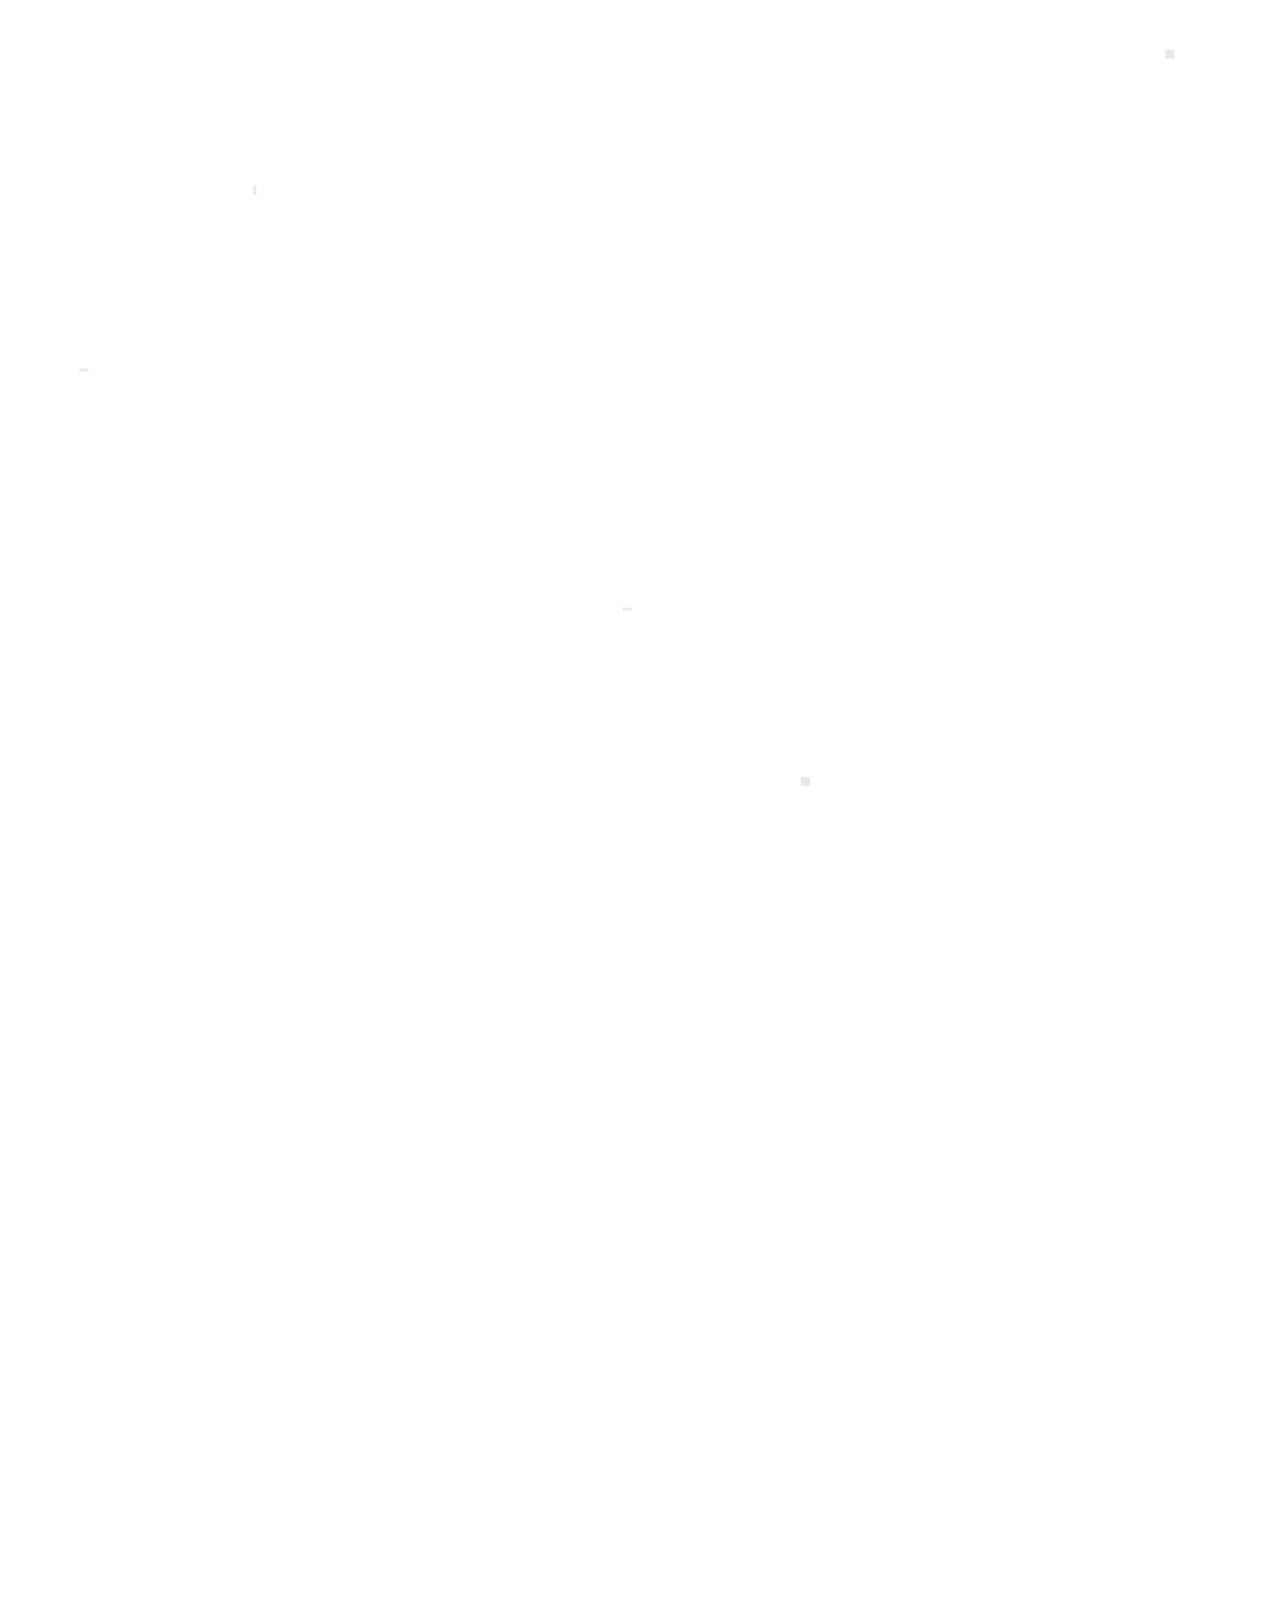
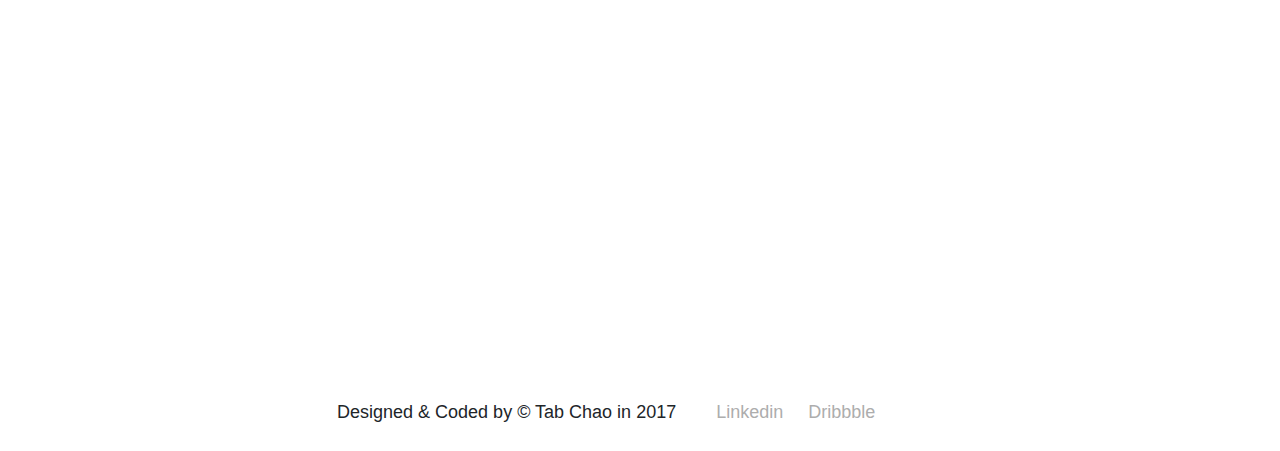
<file: index.html>
<!DOCTYPE html>
<html >
<head>
  <meta charset="UTF-8">
  <title>SVG line drawing animation</title>
  
  <link rel="stylesheet" href="css/bootstrap2.css" >
  <link rel="stylesheet" href="css/main28.css" >

  
</head>

<body>

<!-------------------------------->
<!--------Mobile Navigation-------->
<!-------------------------------->
<div id="myNav" class="overlay">
    <a href="javascript:void(0)" class="closebtn" >
        <img src="img/Close Menu.png">
    </a>
          
    <div class="overlay-content">
        <a href="#">Portfolio</a>
        <span class="mo-portfolio">
        </span>
        <a href="page/CV-HaoWei Chao.pdf" target="_blank">Resume</a>
        <a href="page/about-me.html">About me</a>
    </div>
</div>
            


<!-------------------------------->
<!--------Web Navigation---------->
<!-------------------------------->
<nav id="navbar-home" class="navbar navbar-expand-lg navbar-fixed-top">
    <a class="logo mr-auto" href="index.html">
        <img src="img/Logo.svg">
    </a>
      
    <span id="mySlider" class="navham">
        <img src="img/Ham Menu.png"  onclick="openNav()">
    </span>
      
    <ul class="navbar-nav nav-right">
        <li >
            <span class="underline active">
                <a class="nav-a" href="#">Portfolio</a>
            </span>
        </li>
        <li>
            <a class="nav-a" href="page/CV-HaoWei Chao.pdf" target="_blank">Resume</a>
        </li>
        <li>
            <a class="nav-a" href="page/about-me.html">About me</a>
        </li>
    </ul>
</nav>




<div id="intro-text" class="col-md-12 intro text-center">
    <h1>
        Hi, this is TAB
    </h1>

    <h3>
        I am a Product Designer, who      
    </h3>
    <h3>
        studies HCI in Carnegie Mellon University.   
    </h3>

</div>
      

<!------------------------------------------->      
<!-----------Background Animation------------>
<!--------------------------------------------> 

<div class="col-md-12 anim">
    <svg  version="1.1" >
        <g id="Design" stroke="none" stroke-width="1" fill="none" fill-rule="evenodd">
            <g id="TAB-Copy" stroke-width="8" stroke="#E9E8E8">
                <path id="B" d="M1092 0 1092 181.943351 1092 182.006294 1267 182.006294 1267 182.069237 1267 364"></path>
                          
                <g id="A" transform="translate(549.000000, 379.000000)">
                    <path d="M0.0579619048,178.638764 L0.0579619048,356.914816" id="Stroke-8"></path>
                    <path id="Stroke-10" d="M178.536664 356.919841 178.536664 0.229548031 0.0642426065 0.229548031"></path>
                </g>
                <g id="T" transform="translate(0.000000, 140.000000)">
                    <path d="M5.83333634,178.638764 L5.83333634,356.914816" id="Stroke-3"></path>
                    <path d="M178.265158,0.234573076 L0.00628070175,0.234573076" id="Stroke-1"></path>
                </g>
             </g>
        </g>  
     </svg> 
</div>



<!------------------------------------------->      
<!------------------Project------------------->
<!--------------------------------------------> 
<div class="container">
    <div class="row project">
        <div class="col-lg-7 col-md-12 text-left">
            <a href="page/soe(user).html" >
                <img class="img-project" src="img/portfolio/Soe(User).svg">
            </a>
        </div>
                        
        <div class="col-lg-5 text-center text-project">
            <a href="page/soe(user).html">
                <h1>SOE(User Version)</h1>
                <h2>Shop so easy</h2>
                <span class="project-underline"></span>
             </a> 
        </div>    
    </div>
</div>


<div class="container">
    <div class="row project">
            <div class="col-lg-5 col-sm-5 text-center text-project">
                <a href="page/data-visualization.html">
                    <h1>Data Visualization</h1>
                    <h2>Online shopping experience redesign</h2>
                    <span class="project-underline"></span>
                </a> 
            </div>  

            <div class="col-lg-7 col-sm-12 text-right ">
                <a href="page/data-visualization.html">
                    <img class="img-project" src="img/portfolio/Data-visual.svg">
                </a>
            </div>

    </div>
</div>









<!--Footer-->
<footer class="page-footer">
        
            <div>
                <div class="container">
                    <!--Grid row-->
                    <div class="row align-items-center">
        
                        <!--Grid column-->
                        <div class="col-lg-6 col-sm-12 text-center">
                            <p class="mb-0 copy-right">Designed & Coded by © Tab Chao in 2017</p>
                        </div>

                        <div class="col-lg-6 col-sm-12 text-center social">
                            <!--Facebook-->
                            <a href="https://www.linkedin.com/in/tabchao/" target="_blank">
                                    Linkedin
                            </a>
                            <!--Twitter-->
                            <a href="https://dribbble.com/tabchao" target="_blank">
                                    Dribbble
       
                            </a>     
                        </div>
        
                    </div>
                </div>
            </div>
   
            
 </footer>









<script src="js/jquery-3.2.1.js" ></script>
<script src="js/jquery.easing.1.3.js" ></script>
<script src="https://cdnjs.cloudflare.com/ajax/libs/popper.js/1.12.3/umd/popper.min.js" ></script>
<script src="js/bootstrap.min.js" ></script>
<script src='js/ymlarg.js'></script>
<script  src="js/index3.js"></script>


<script>
    
    
/**************************************/
/***********Mobile Navigation**********/
/**************************************/
    
function openNav() {
    document.getElementById("myNav").style.width = "100%";
}
    
function closeNav() {
    document.getElementById("myNav").style.width = "0%";
}
    

$(document).ready(function(){

   $("#intro-text").delay(3800).animate({
        'marginTop' : "-=50px", 
        opacity:"1"
    }, 1600, 'easeOutQuad');



    $("#navbar-home").delay(4500).animate({
        top: '-30px',
        opacity:"1"
    }, 1600, 'easeOutQuad');
});





/**************************************************/
/***********Scroll Show Project Animation**********/
/**************************************************/


$(document).ready(function() {
    
    /* Every time the window is scrolled ... */
    $(window).scroll( function(){
    
        /* Check the location of each desired element */
        $('.row').each( function(i){
            
            var bottom_of_object = $(this).offset().top + $(this).outerHeight();
            var bottom_of_window = $(window).scrollTop() + $(window).height();
            
            /* If the object is completely visible in the window, fade it it */
            if( bottom_of_window > bottom_of_object - 150 ){
                
                $(this).find( '.img-project' ).animate({
                    top: '-30px',
                    opacity:"1"
                }, 1600, 'easeOutQuad');

                $(this).find( '.text-project' ).delay(600).animate({
                    top: '-30px',
                    opacity:"1"
                }, 1600, 'easeOutQuad');

            }
            
        }); 




    
    });
    
});





</script>

</body>
</html>
</file>
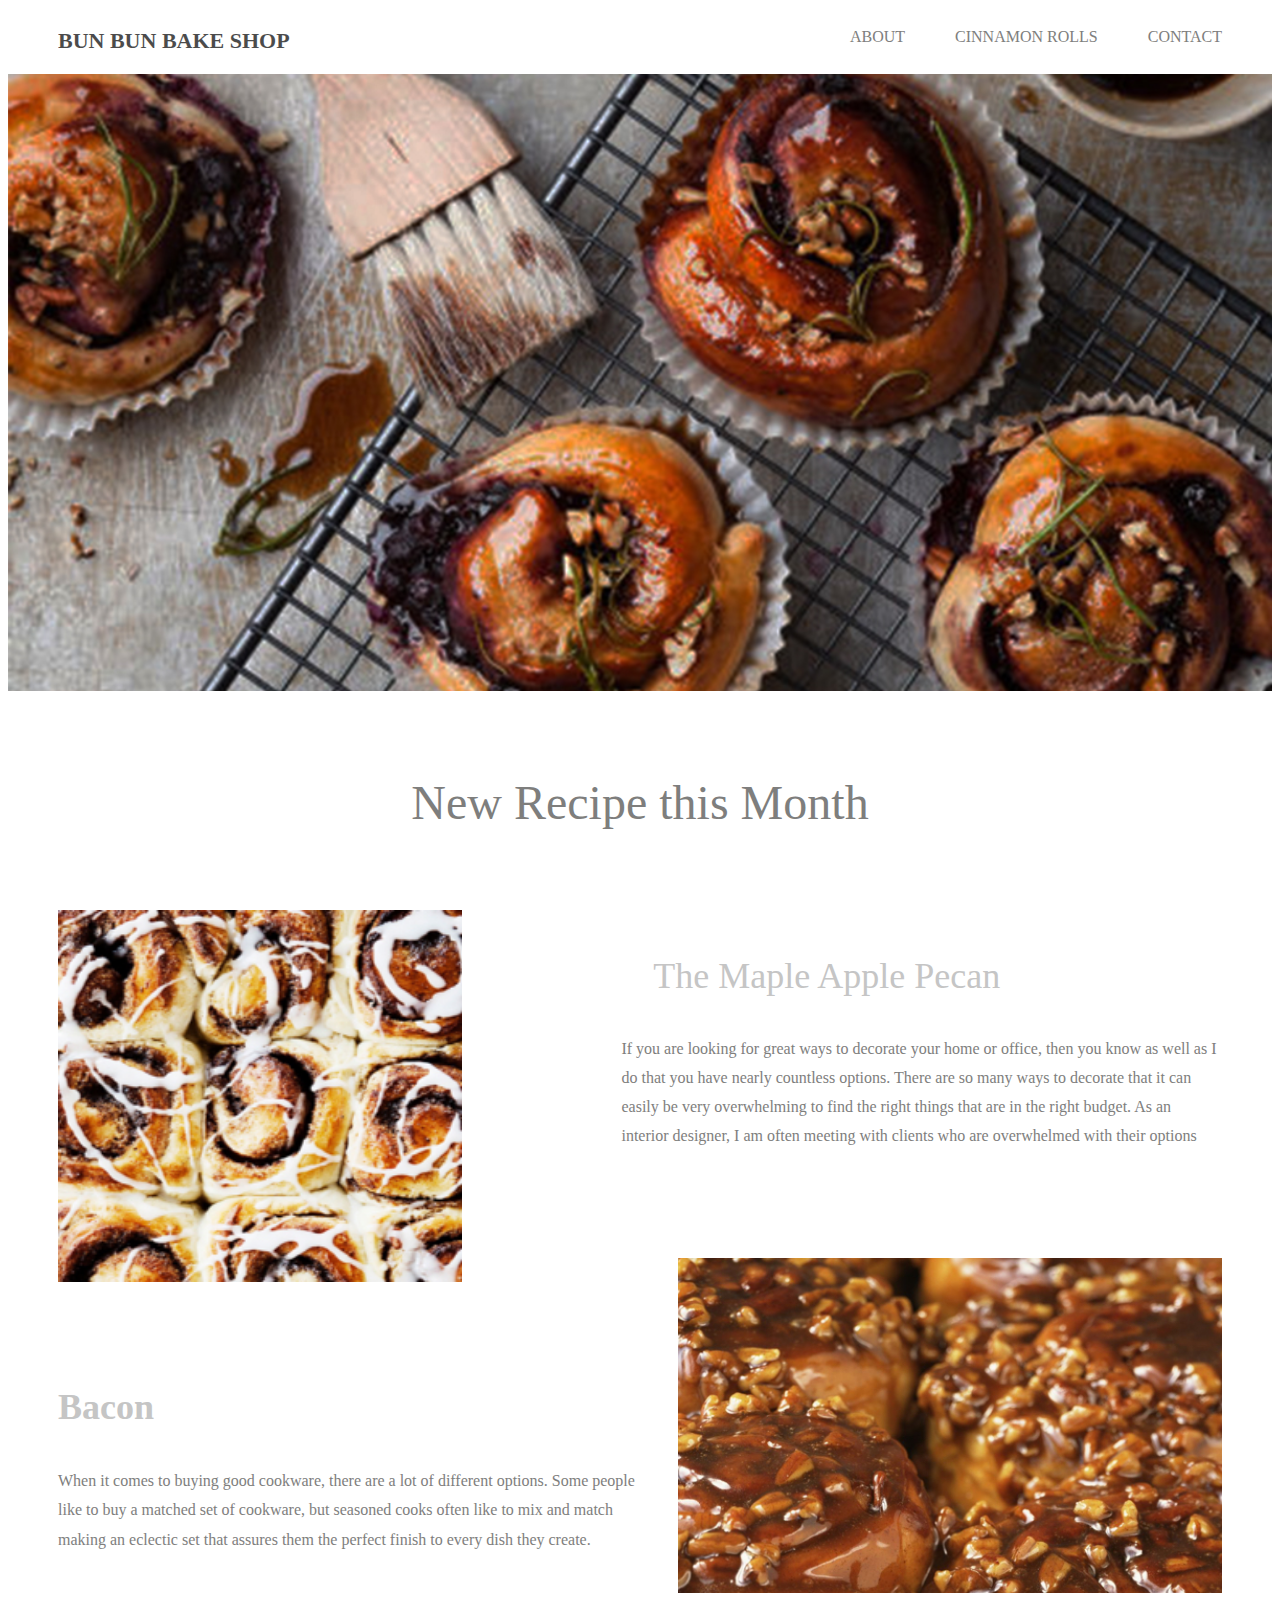
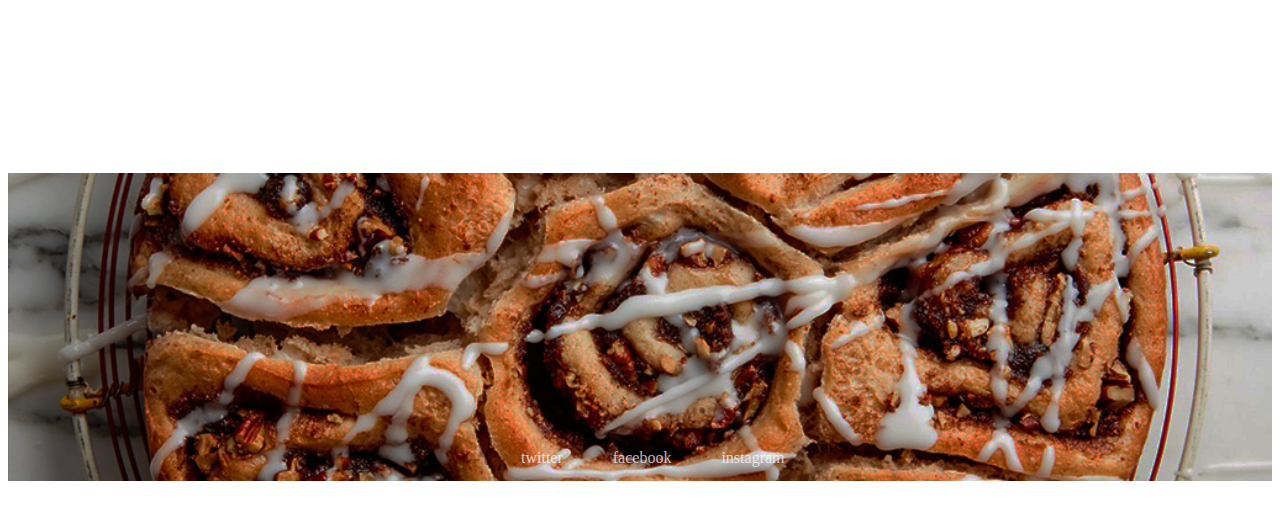
<file: bun-bun-bake-shop/index.html>
<!DOCTYPE html>
<html>
<head>

<title>Bakery</title>


<link rel="stylesheet" type="text/css" href="css/style4.css">



</head>
<body>


<div class="topnav">
    <a class="bun-bun-bake-shop" href="index.html">BUN BUN BAKE SHOP</a>

    <a class="subnav contact" href="index.html">CONTACT</a>  
    <a class="subnav cinnamon-rolls" href="page/cinnamon-roll.html">CINNAMON ROLLS</a>
    <a class="subnav about" href="index.html">ABOUT</a>
    
</div>

<div>
        <a class="icon-play" href="#">
                <img src="img/home/icon-play.svg">
                <p class="play">Play             
                </p>
                <p class="story-video">STORY VIDEO            
                </p>

        </a>
        

        <img src="img/home/carousel1.jpg" class="carousel">

</div>





<div>

        <h1 class="new-recipe-this-mont">
                New Recipe this Month
        </h1>

        <img src="img/home/rectangle-2.jpg"  class="rectangle-2">
        <h2 class="the-maple-apple-peca">
                The Maple Apple Pecan 
        </h2>
        <p class="if-you-are-looking-f">
                If you are looking for great ways to decorate your home or office, then you know as well as I do that you have nearly countless options. There are so many ways to decorate that it can easily be very overwhelming to find the right things that are in the right budget. As an interior designer, I am often meeting with clients who are overwhelmed with their options           
        </p>

        <h2 class="bacon">
                Bacon 
        </h2>
        <img src="img/home/rectangle-2-copy.jpg" class="rectangle-2-copy">


        <p class="when-it">
        When it comes to buying good cookware, there are a lot of different options. Some people like to buy a matched set of cookware, but seasoned cooks often like to mix and match making an eclectic set that assures them the perfect finish to every dish they create.
                
        </p>
        
</div>


<!---------------------------->
<!-----------Footer----------->
<!---------------------------->

<div>
    <div class="social-media">
            <ul >
                    <li>
                        <a class="" href="#">
                            twitter
                         </a>
                    </li>
                    <li>
                        <a class="" href="#">
                            facebook
                         </a>
                    </li>
                    <li>
                         <a class="" href="#">
                            instagram
                         </a>
                    </li>
                </ul>
                <p>
            ©2017 Bun bun bake shop. All rights reserved
                </p>

    </div>
        
       
        

        <img src="img/home/Home-Footer.jpg" class="footer">

</div>




</body>
</html>
</file>
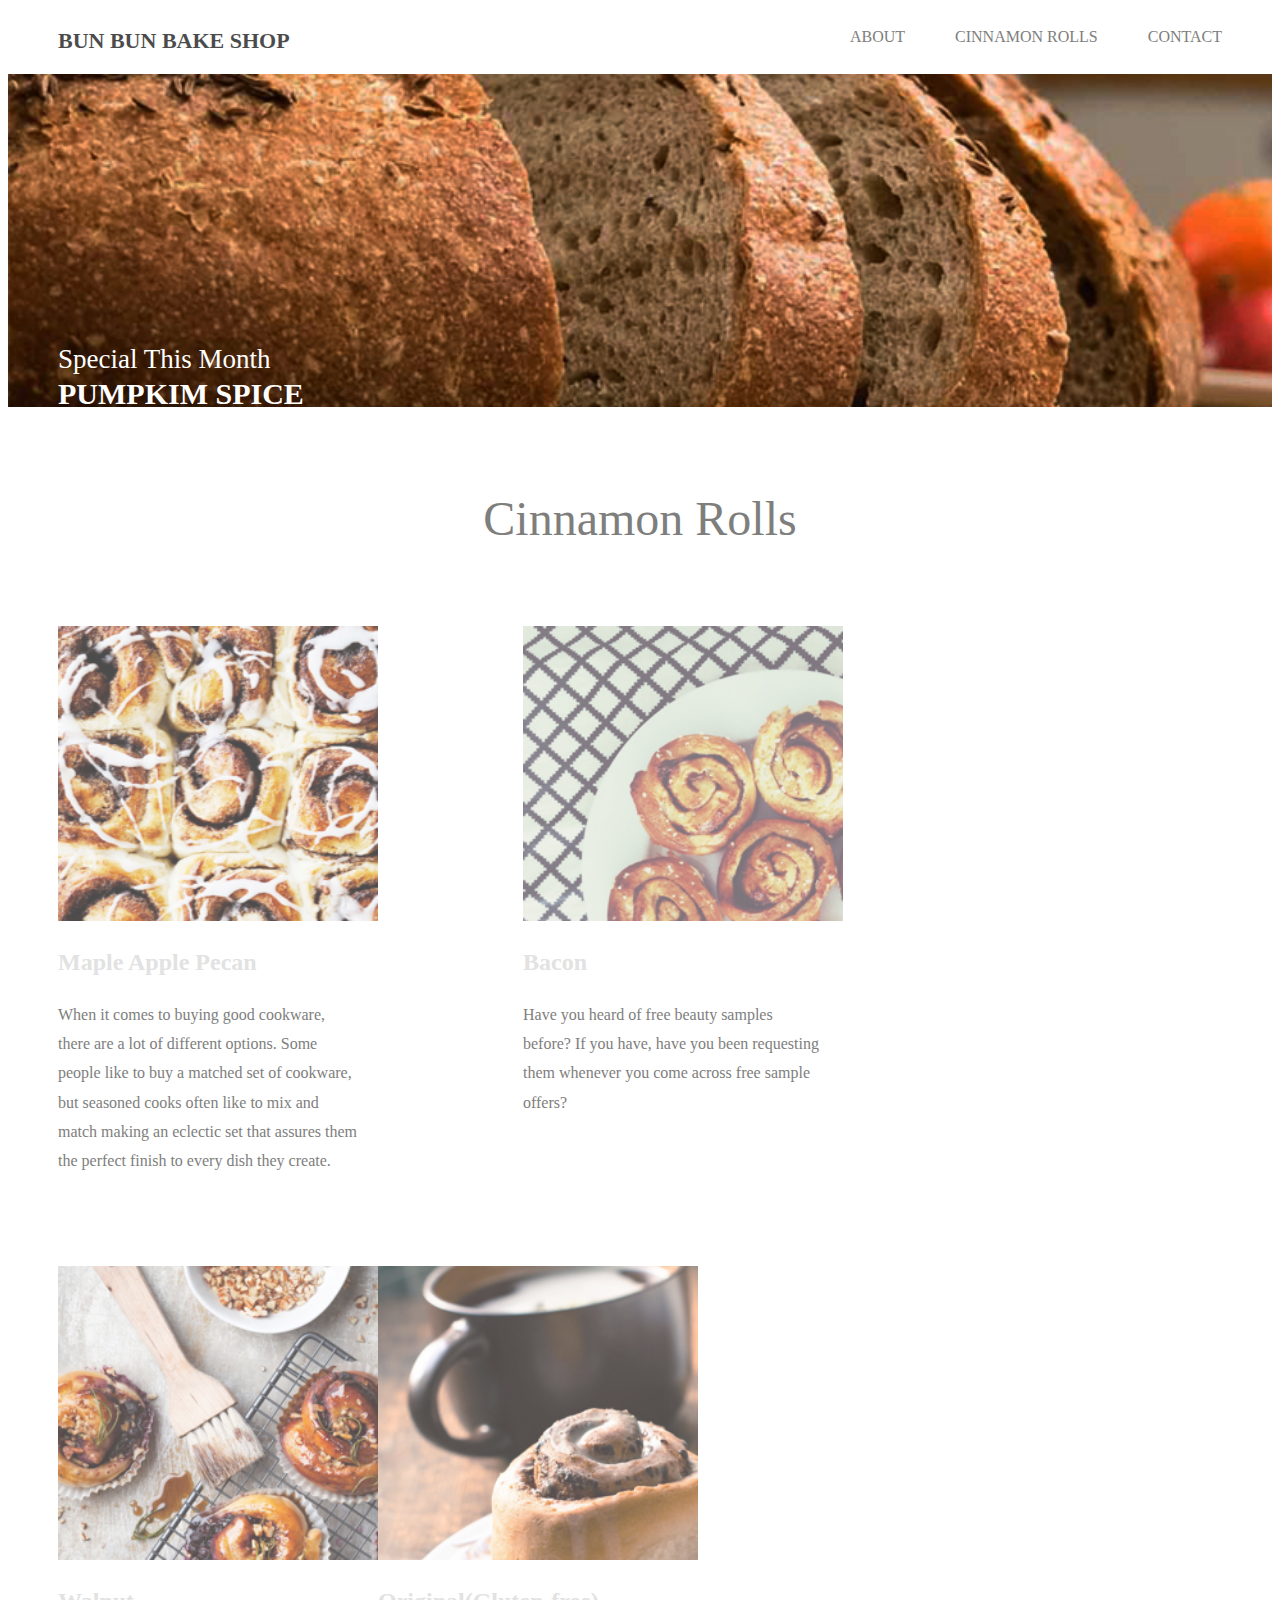
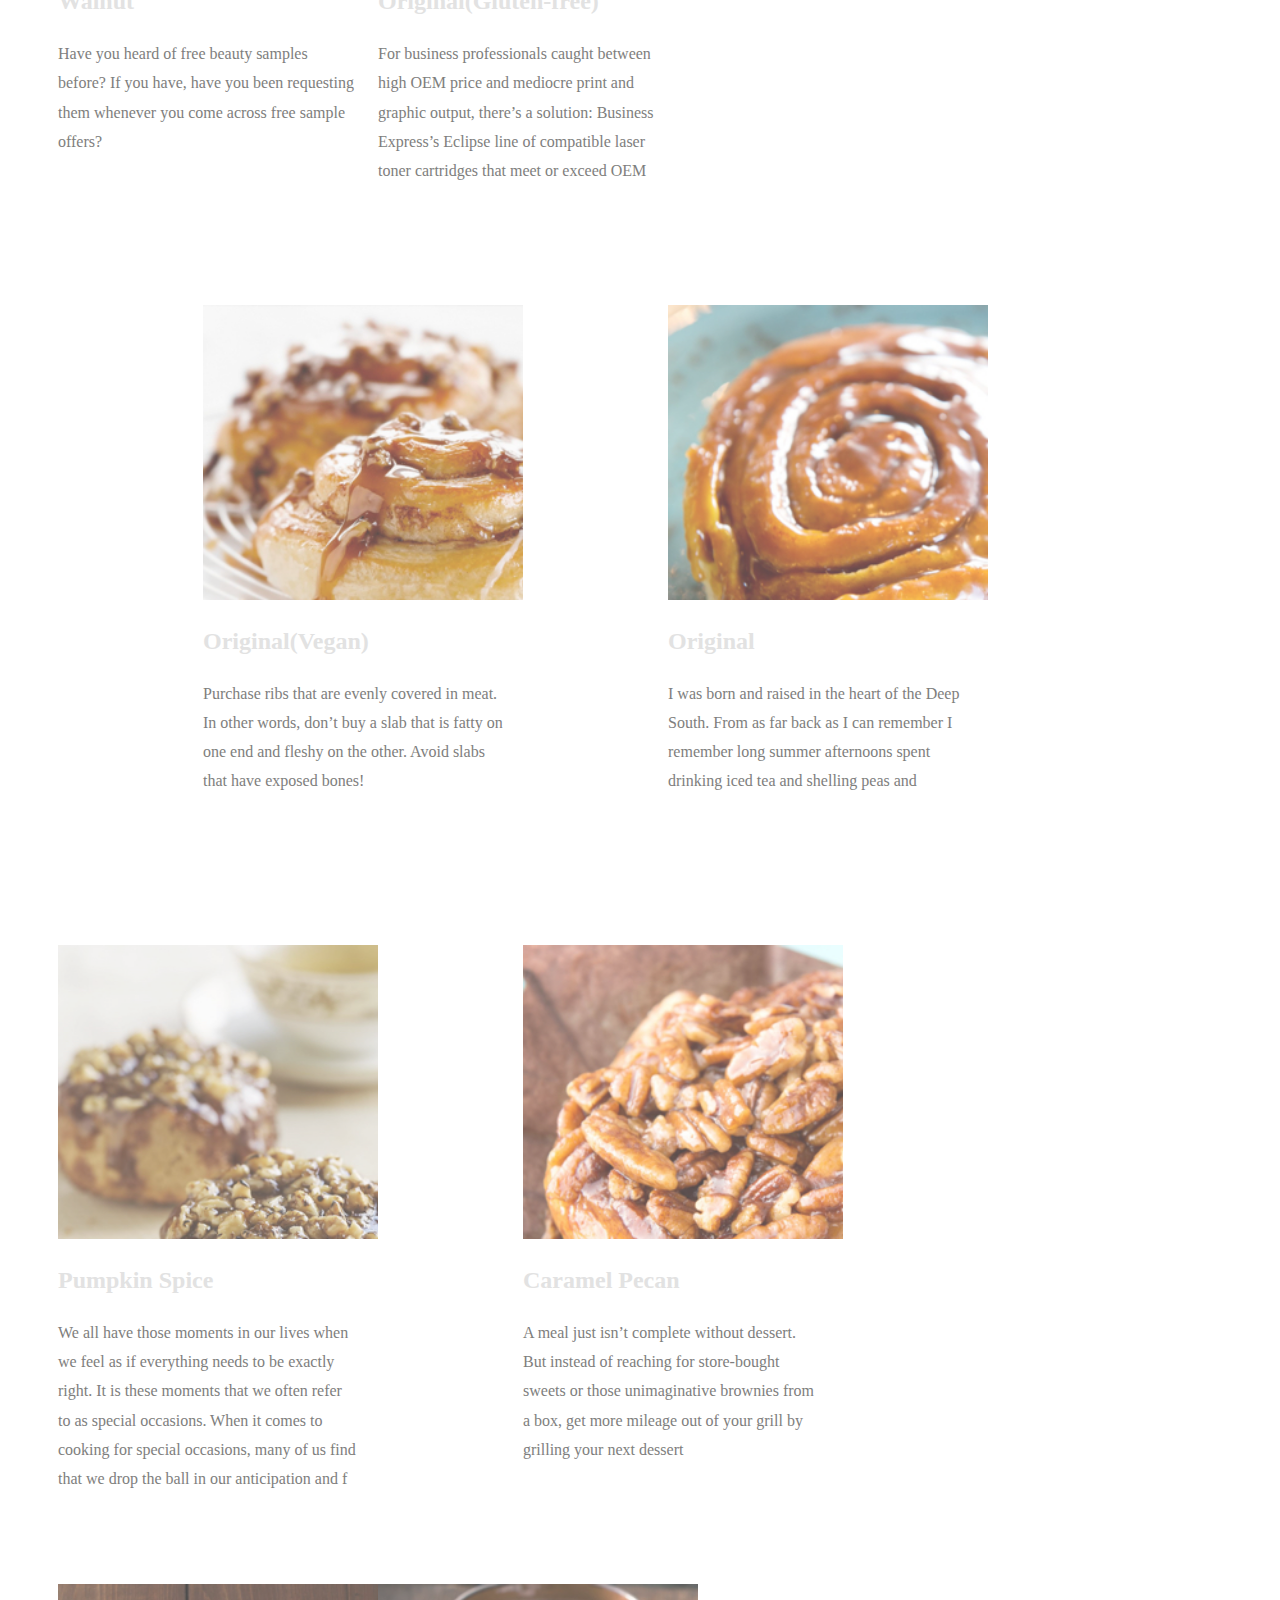
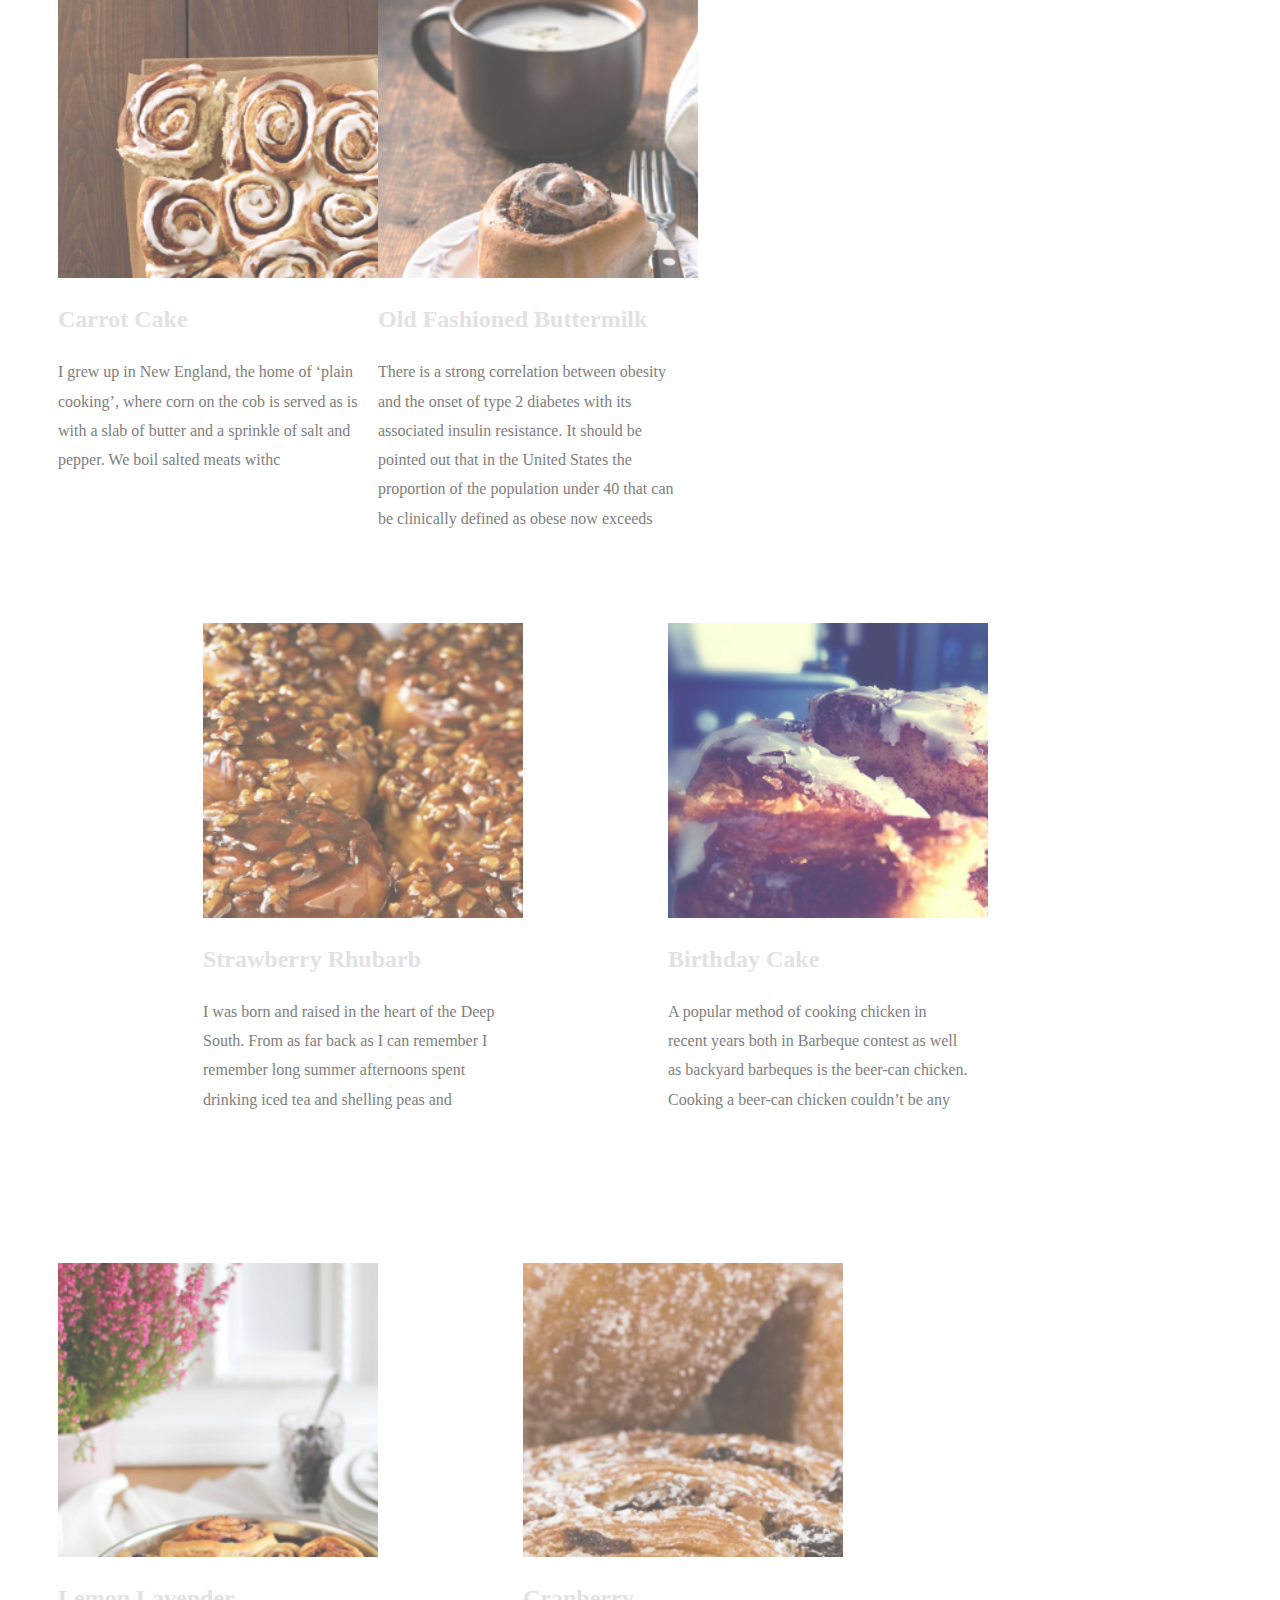
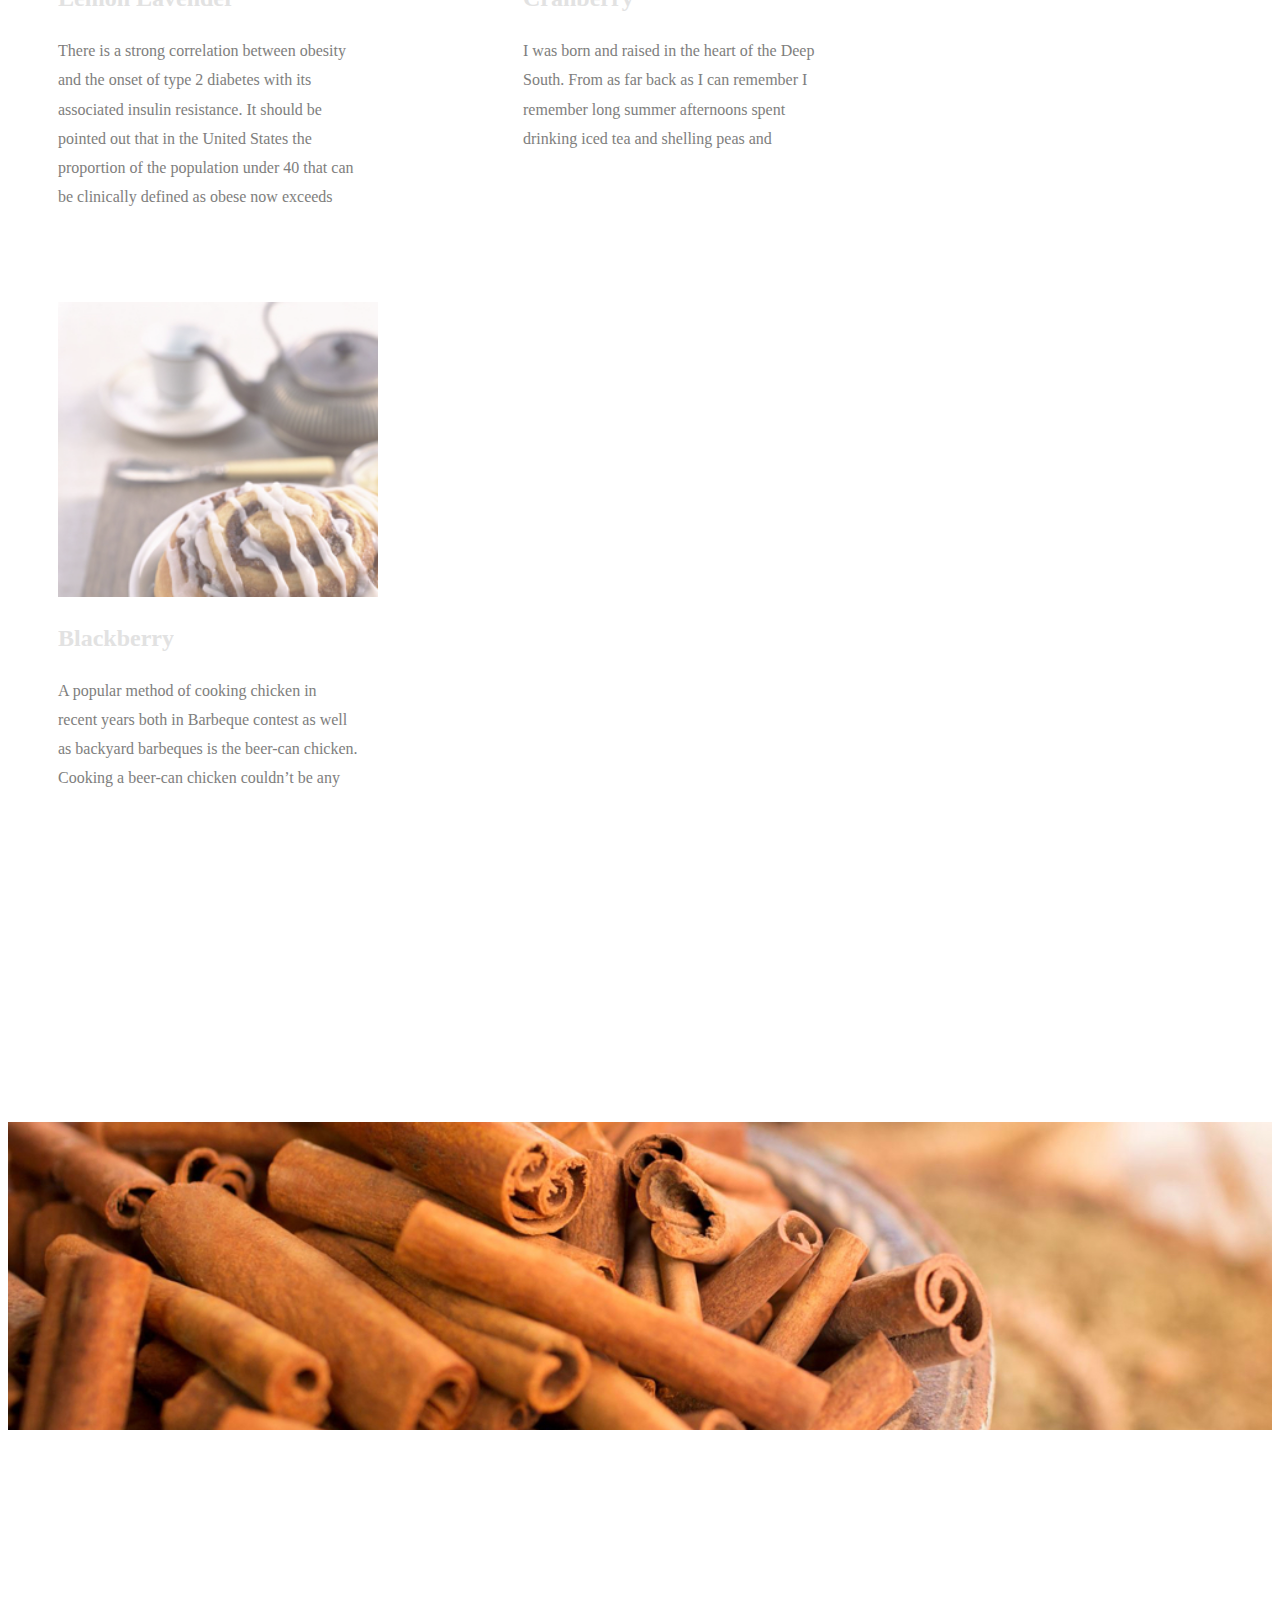
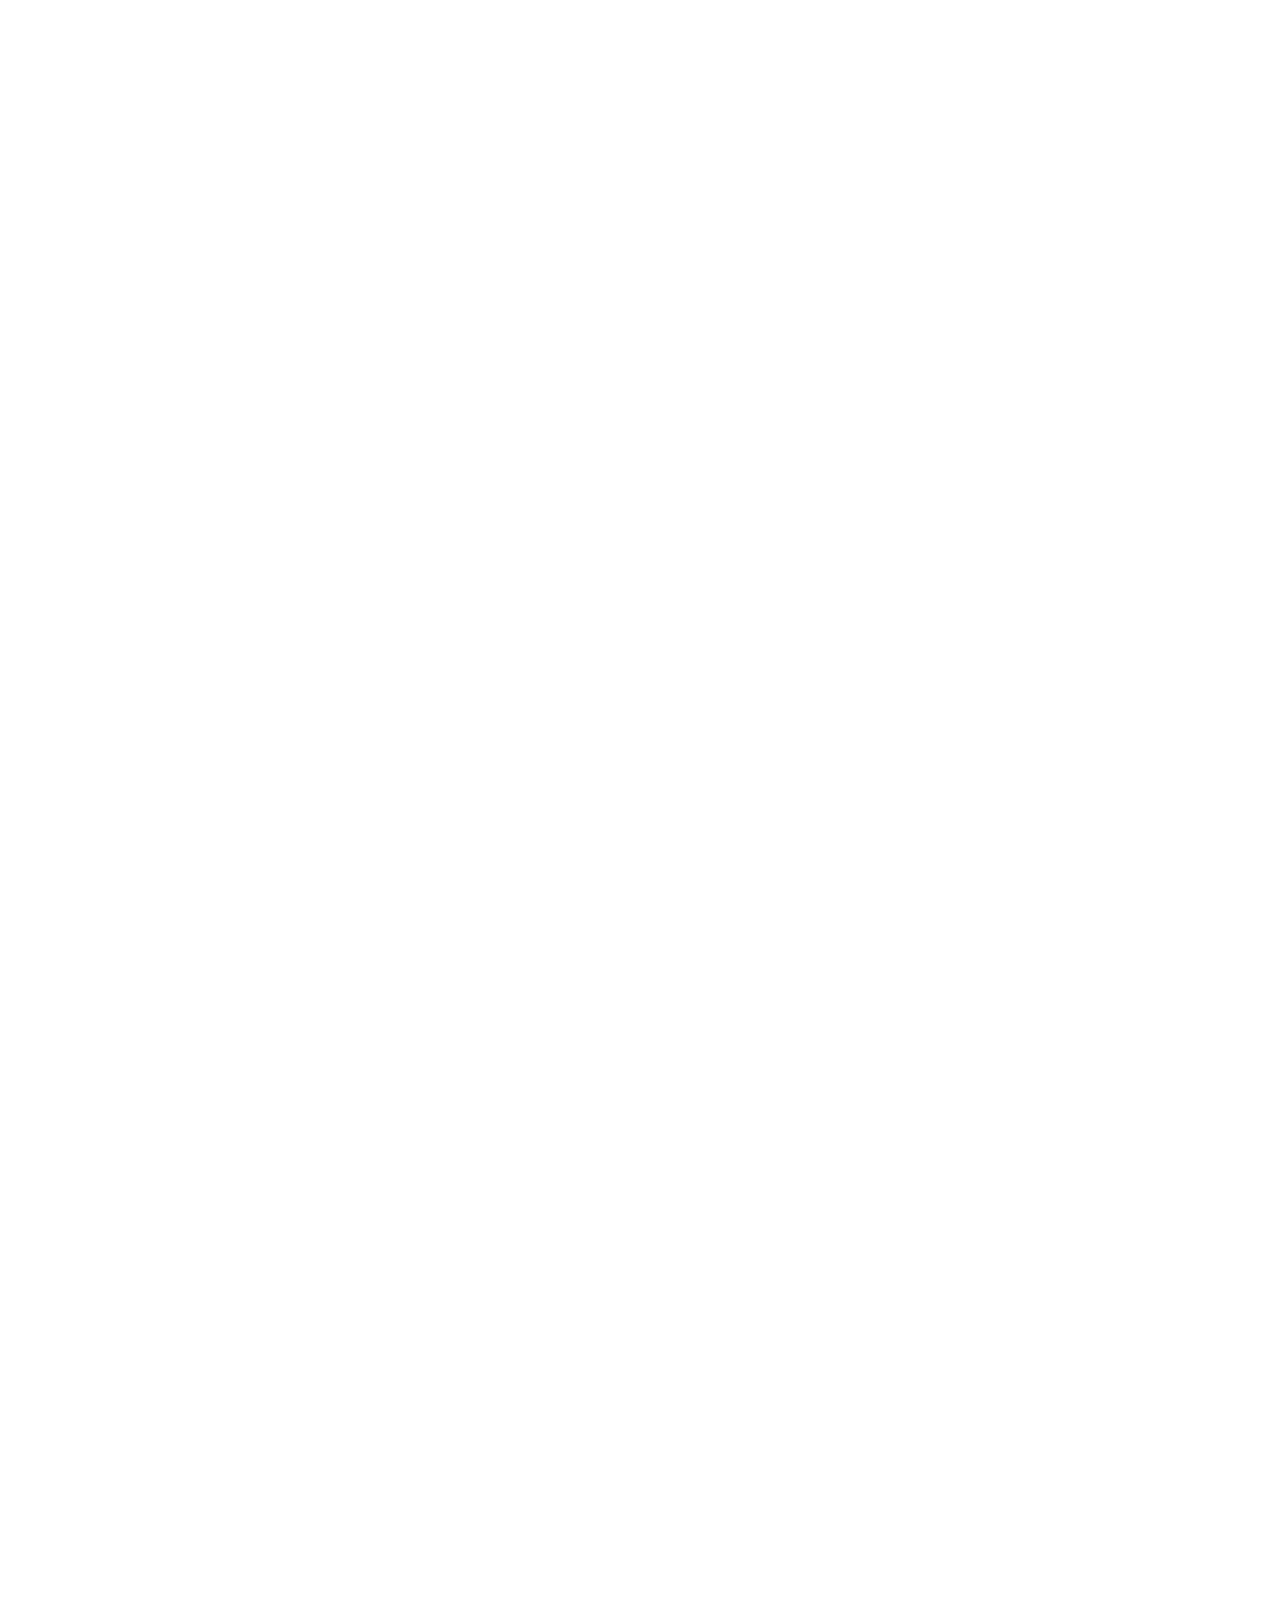
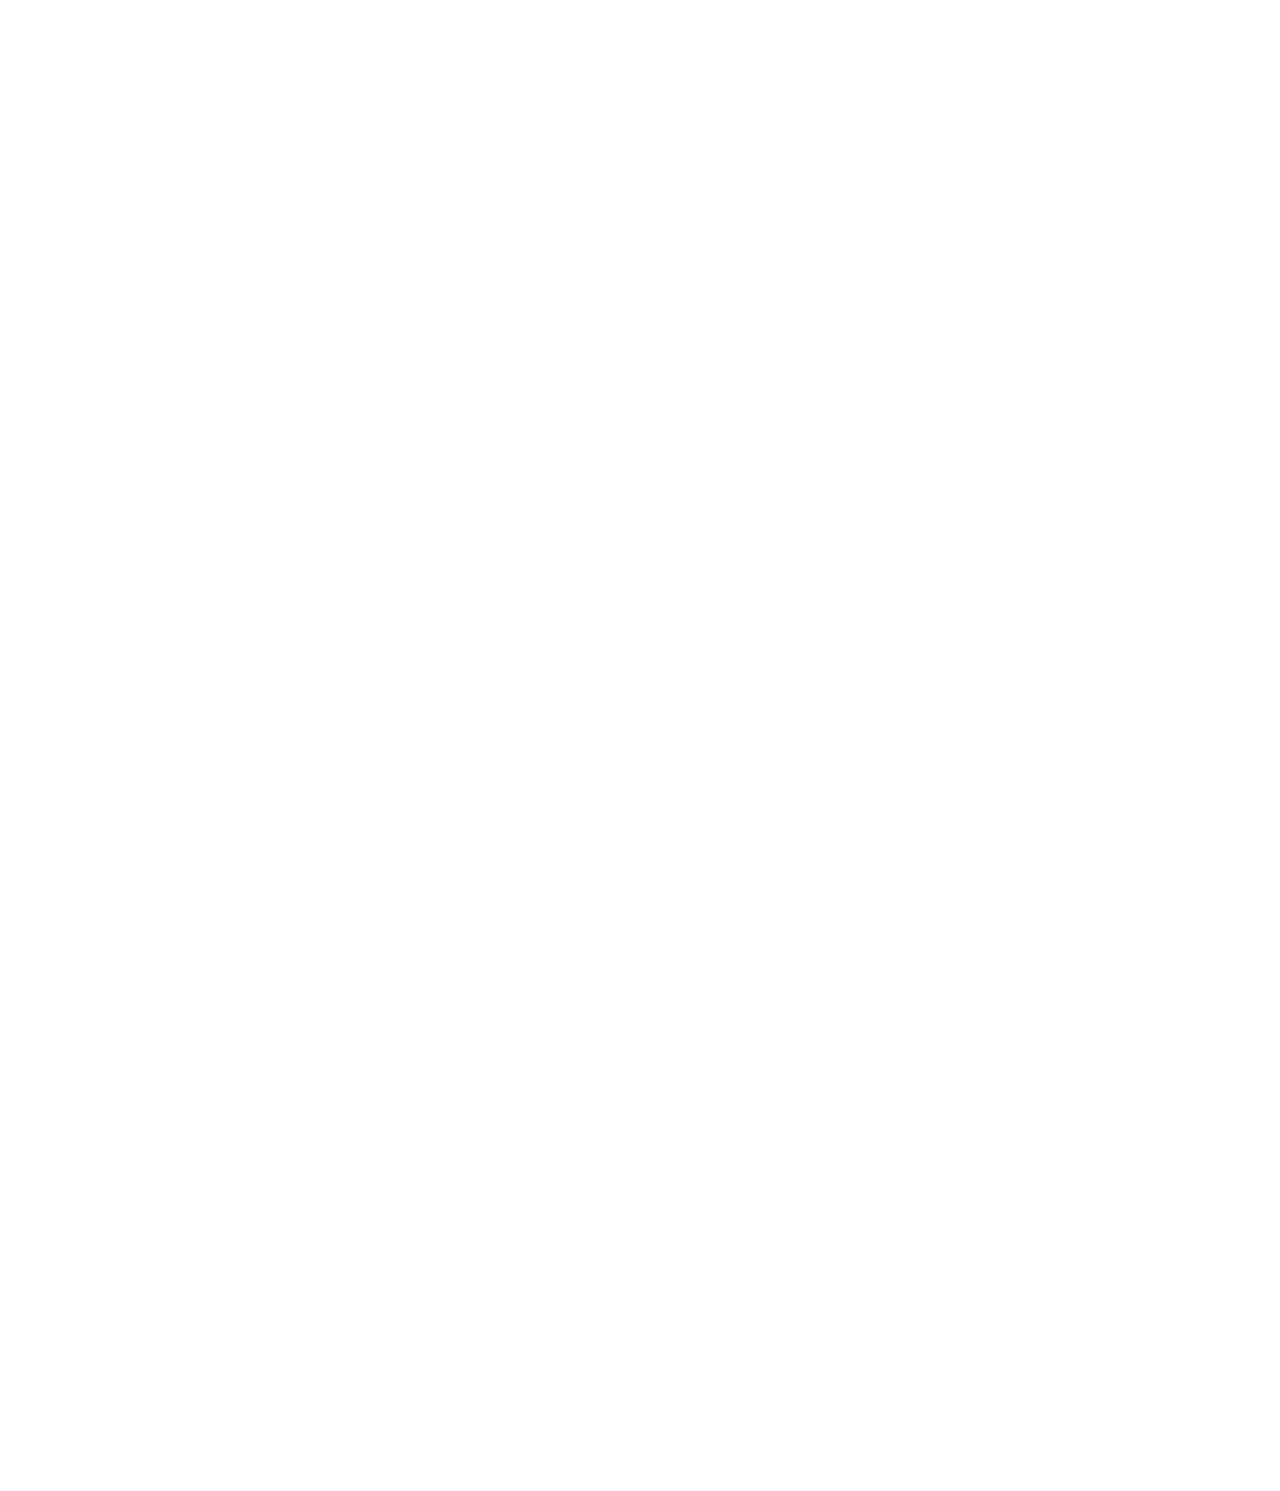
<file: bun-bun-bake-shop/page/cinnamon-roll.html>
<!DOCTYPE html>
<html>
<head>

<link rel="stylesheet" type="text/css" href="../css/style4.css">






<div class="topnav">
    <a class="bun-bun-bake-shop" href="../index.html">BUN BUN BAKE SHOP</a>

    <a class="subnav contact" href="../index.html">CONTACT</a>  
    <a class="subnav cinnamon-rolls" href="cinnamon-roll.html">CINNAMON ROLLS</a>
    <a class="subnav about" href="../index.html">ABOUT</a>
    
</div>

<div>
    <div class="caption">
        <p class="special">Special This Month           
        </p>
        <p class="pumpkim">PUMPKIM SPICE        
        </p>
    </div>
       
     <img src="../img/home/carousel-cinnamonroll.jpg" class="carousel">

</div>

<div>
    <h1 class="cinnamonrolls">
        Cinnamon Rolls
    </h1>

    <div class="product">
        <div class="roll">
            <a href="maple-apple-pecan.html">
                <img src="../img/cinnamon-roll/rectangle.jpg" alt="">
                <h3>
                    Maple Apple Pecan 
                </h3>

            </a>
            <p>
                When it comes to buying good cookware, there are a lot of different options. Some people like to buy a matched set of cookware, but seasoned cooks often like to mix and match making an eclectic set that assures them the perfect finish to every dish they create.
            </p>

        </div>
        

        <div class="roll roll-middle">
            <a href="bacon.html">
                <img src="../img/cinnamon-roll/rectangle1.jpg">
                <h3>
                    Bacon
                </h3>
            </a>
            <p>
                Have you heard of free beauty samples before? If you have, have you been requesting them whenever you come across free sample offers? 
            </p>
        </div>

        <div class="roll">
            <a href="walnut.html">
                <img src="../img/cinnamon-roll/rectangle2.jpg">
                <h3>
                    Walnut 
                </h3>
            </a> 
            <p>
                Have you heard of free beauty samples before? If you have, have you been requesting them whenever you come across free sample offers? 
            </p>
        </div>

        <div class="roll">
            <a href="Original(gluten-free).html">
                <img src="../img/cinnamon-roll/rectangle-3.jpg">
                <h3>
                    Original(Gluten-free) 
                </h3>
            </a> 
            <p>
                For business professionals caught between high OEM price and mediocre print and graphic output, there’s a solution: Business Express’s Eclipse line of compatible laser toner cartridges that meet or exceed OEM 
            </p>
        </div>

        <div class="roll roll-middle">
            <a href="Original(vegan).html">
                <img src="../img/cinnamon-roll/rectangle-4.jpg">
                <h3>
                    Original(Vegan)  
                </h3>
            </a> 
            <p>
                Purchase ribs that are evenly covered in meat. In other words, don’t buy a slab that is fatty on one end and fleshy on the other. Avoid slabs that have exposed bones!     
             </p>
        </div>

        <div class="roll">
            <a href="#">
                <img src="../img/cinnamon-roll/rectangle-5.jpg">
                <h3>
                    Original 
                </h3>
            </a> 
            <p>
                I was born and raised in the heart of the Deep South. From as far back as I can remember I remember long summer afternoons spent drinking iced tea and shelling peas and 
            </p>
        </div>

        <div class="roll">
            <a href="#">
                <img src="../img/cinnamon-roll/rectangle-6.jpg">
                <h3>
                    Pumpkin Spice
                </h3>
            </a> 
            <p>
                We all have those moments in our lives when we feel as if everything needs to be exactly right. It is these moments that we often refer to as special occasions. When it comes to cooking for special occasions, many of us find that we drop the ball in our anticipation and f
            </p>
        </div>

        <div class="roll roll-middle">
                <a href="#">
                    <img src="../img/cinnamon-roll/rectangle-7.jpg">
                    <h3>
                        Caramel Pecan
                    </h3>
                </a> 
                <p>
                    A meal just isn’t complete without dessert. But instead of reaching for store-bought sweets or those unimaginative brownies from a box, get more mileage out of your grill by grilling your next dessert   
                </p>
        </div>

        <div class="roll">
                <a href="#">
                    <img src="../img/cinnamon-roll/rectangle-8.jpg">
                    <h3>
                        Carrot Cake 
                    </h3>
                </a> 
                <p>
                    I grew up in New England, the home of ‘plain cooking’, where corn on the cob is served as is with a slab of butter and a sprinkle of salt and pepper. We boil salted meats withc
                </p>
        </div>

        <div class="roll">
                <a href="#">
                    <img src="../img/cinnamon-roll/rectangle-9.jpg">
                    <h3>
                         Old Fashioned Buttermilk
                    </h3>
                </a> 
                <p>
                    There is a strong correlation between obesity and the onset of type 2 diabetes with its associated insulin resistance. It should be pointed out that in the United States the proportion of the population under 40 that can be clinically defined as obese now exceeds 
                </p>
        </div>

        <div class="roll roll-middle">
                <a href="#">
                    <img src="../img/cinnamon-roll/rectangle-10.jpg">
                    <h3>
                        Strawberry Rhubarb
                    </h3>
                </a> 
                <p>
                    I was born and raised in the heart of the Deep South. From as far back as I can remember I remember long summer afternoons spent drinking iced tea and shelling peas and  
                </p>
        </div>

        <div class="roll">
                <a href="#">
                    <img src="../img/cinnamon-roll/rectangle-11.jpg">
                    <h3>
                        Birthday Cake 
                    </h3>
                </a> 
                <p>
                    A popular method of cooking chicken in recent years both in Barbeque contest as well as backyard barbeques is the beer-can chicken. Cooking a beer-can chicken couldn’t be any 
                </p>
        </div>

        <div class="roll">
                <a href="#">
                    <img src="../img/cinnamon-roll/rectangle-12.jpg">
                    <h3>
                        Lemon Lavender
                    </h3>
                </a> 
                <p>
                    There is a strong correlation between obesity and the onset of type 2 diabetes with its associated insulin resistance. It should be pointed out that in the United States the proportion of the population under 40 that can be clinically defined as obese now exceeds 
                </p>
        </div>

        <div class="roll roll-middle">
                <a href="#">
                    <img src="../img/cinnamon-roll/rectangle-13.jpg">
                    <h3>
                        Cranberry
                    </h3>
                </a> 
                <p>
                    I was born and raised in the heart of the Deep South. From as far back as I can remember I remember long summer afternoons spent drinking iced tea and shelling peas and 
                </p>
        </div>

        <div class="roll">
                <a href="#">
                    <img src="../img/cinnamon-roll/rectangle-14.jpg">
                    <h3>
                        Blackberry
                    </h3>
                </a> 
                <p>
                    A popular method of cooking chicken in recent years both in Barbeque contest as well as backyard barbeques is the beer-can chicken. Cooking a beer-can chicken couldn’t be any 
                </p>
        </div>
       



        

    </div>

</div>



<!---------------------------->
<!-----------Footer----------->
<!---------------------------->

<div>
        <div class="sm-cinnamon">
                <ul >
                        <li>
                            <a class="" href="#">
                                twitter
                             </a>
                        </li>
                        <li>
                            <a class="" href="#">
                                facebook
                             </a>
                        </li>
                        <li>
                             <a class="" href="#">
                                instagram
                             </a>
                        </li>
                    </ul>
                    <p>
                ©2017 Bun bun bake shop. All rights reserved
                    </p>
    
        </div>
            
    
            <img src="../img/cinnamon-roll/Footer.jpg" class="footer">
    
</div>





</body>
</html>
</file>
<file: css/main28.css>
body {
    font-family: "Microsoft-Yi-Baiti", sans-serif;
}


.logo{
    position: relative;
    left: 5%;
}


/**********************************/ 
/*************Web Navbar***********/ 
/**********************************/ 

#mySlider{
    display: none;
}


.navbar{
    opacity: 0;
    margin-top:30px; 
    background-color: #ffffff;
    height: 60px;
}


.navbar-nav li{
    font-size: 18px;
}



.nav-right{
    position: relative;
    top: -5px;
    right: 4%;
   
}

.nav-right li{
    padding: 15px;
}


.nav-a{
    -webkit-transition: all 0.5s ease-in-out;
    -moz-transition: all 0.5s ease-in-out;
    transition: all 0.4s ease-in-out;
}

.nav-a:hover {
    text-decoration: none;
    color: #000000 !important;
}

.active a{
    color: #000000 !important;

}



.underline {
    padding-bottom: 6px;
    border-bottom: #000000 1px solid;
}





/***************************************/ 
/*************Mobile Slidebar***********/ 
/***************************************/ 


.sidenav a:hover{
    color: #f1f1f1;
}



.subsection{
    position: relative;
    text-align: right;
    right:3%;
}





.navham{
    cursor:pointer;
    float:right;
    position: relative;
    top:4%;
    right: 5%;

    z-index: 1;
}




.mo-portfolio{
    position: relative;
    margin-top: -3px;
    padding-bottom: -15px;
    border-bottom: #000000 1px solid;
    display: block;
    margin-left: 20%;
}


.mo-portfolio-aboutme{
    position: relative;
    margin-top: -3px;
    padding-bottom: -15px;
    border-bottom: #000000 1px solid;
    display: block;
    margin-left: 10%;

}



.overlay {
    height: 100%;
    width: 0;
    position: fixed;
    z-index: 5;
    top: 0;
    right: 0;
    background-color: #ffffff;


    overflow-x: hidden;
    transition: 0.4s;
    text-align:center;
}
 

.closebtn {
        position: absolute;
        top: 34px;
        right: 6.5%;
}


.overlay-content {
    position: absolute;
    top: 72px;
    right: 6%;
    text-align: right;

}

.overlay-content a{
  padding: 5px;

}

.overlay a {  
    text-decoration: none;
    font-size: 18px;
    color: #000000 !important;
    display: block;

}











/*************************************************/
/****************Animation************************/
/*************************************************/
.anim svg {
    position: relative;
    margin-top: 50px;
    left: 5%;
  
    width: 100%;
    height: 800px;
  }
  
  
  .anim path {
    stroke-width:9;
  }
  
  








/*************************************************/
/****************Homepage Content*****************/
/*************************************************/



.intro{
    position: absolute;
    top: 32%;
    z-index: 1;
}


#intro-text{
    opacity: 0;
}


.text-left{
    margin-top: 80px;
}          

.text-right{
    margin-top: 80px;
}    

.img-project{
    position: relative;
    margin-top:30px;
    margin-bottom:30px;  
    opacity: 0;
}


.text-project{
    position: relative;
    margin-top: 200px;

    opacity: 0;

}

.text-project h1{
    color: #000000;
}


.text-project h2{
    position: relative;
    margin-top: 40px;
    color: #6a6a6a;
}


.text-project:hover{
    cursor:pointer;
 }

 .text-project:hover a{
    text-decoration: none;

 }


.text-project:hover .project-underline{
   opacity: 1;
}



.project-underline{
    position: relative;
    width: 40%;
    border-bottom: #000000 1px solid;
    display: block;
    opacity:0;
    margin: 40px auto;

    -webkit-transition: all 0.5s ease-in-out;
    -moz-transition: all 0.5s ease-in-out;
    transition: all 0.4s ease-in-out;
}




/**********Footer**********/

.page-footer{
    position: relative;
    margin-top:150px;
    margin-bottom:25px;
    left: 4%;
}

.copy-right{
    font-size: 18px;

    text-align: right;
}

.social{
    text-align: left;
}

.social a{
    color: #adadad;
    font-size: 18px;
    padding: 10px;

}


.social a:hover{
    color: #000000 !important;
    cursor: pointer;
    text-decoration: none;
}




/*************************************************/
/****************About me Content*****************/
/*************************************************/

.about-me{
    position: absolute;
    top:20%;
    z-index: 2;
}


#img-about-me{
    position: relative;
    margin-top: 30px;
    opacity: 0;
}

.text-about-me h1{
    position: relative;
    margin-top: 22px;
    opacity: 0;

    font-size: 36px;
    line-height: 1;

    width: 65%;

}

.text-about-me h3{
    position: relative;

    opacity: 0;
    font-size: 23px;

    width: 65%;
}




/*************************************************/
/****************Project Content*****************/
/*************************************************/

.project-title h1{
    position: relative;
    margin-top: 130px;
    margin-left: 4.5%;
}

.project-title h3{
    position: relative;
    margin-top: 30px;
    margin-left: 4.5%;
    margin-bottom:60px; 
}

.img-cover{
    width:91%;

}

.project-info{
    position: relative;
    left: 4%;
    margin-top: 30px;

    width: 99%;
}

.project-info h3{
    color: #6a6a6a;
}


.project hr{
    width: 92%;

}

.overview h5{
    width: 85%;
}

.project-info-item{
    padding: 20px;
}

.project-content{
    margin-top: 6%;
}

.project-content h3{
    text-align: left;
    position: relative;
    margin-left: 4.5%;
    color: #6a6a6a;
}

.project-content h4{
    text-align: left;
    position: relative;
    margin-top: 20px;
    margin-left: 4.5%;

}

.project-content h5{
    text-align: left;
    position: relative;
    margin-top: 20px;
    margin-left: 4.5%;
    margin-bottom: 100px;
    width: 92%;

}

.platform-feature{
    margin-bottom: 100px;
}

.project-content img{
    margin-top: 20px;
}

.platform-feature img{
    width: 50%;
}

.platform-feature h5{
    position: relative;
    margin-left: 14%;
    margin-bottom: 0px;
    width: 80%
}

.grey{
    color: #6a6a6a;
}

.h5-content{
    margin-bottom: 20px !important;
}

.img-content{
    margin-bottom: 100px;
}

.parallel {
    /* The image used */
    background-image: url("../img/portfolio/soe(user)/SOE Sketch(Web).jpg");

    /* Set a specific height */
    min-height: 500px;
    width: 92%; 

    position: relative;
    margin: auto;
    top: -200px;
    margin-bottom: -90px;

    /* Create the parallax scrolling effect */
    background-attachment: fixed;
    background-size: cover;
}

.link-content a{
    -webkit-transition: all 0.5s ease-in-out;
    -moz-transition: all 0.5s ease-in-out;
    transition: all 0.4s ease-in-out;
    opacity:1;
}

.link-content a:hover{
    opacity: 0.7;
    cursor: pointer;

}

.info-video{
    margin-top: 120px;
}


.info-video h5{
    width: 70%;
}


.video hr{
    flex: 0 0 40% !important;
    margin-top: 100px;
    margin-bottom: 80px;
}


.nav-button a{
    font-size: 18px;
    color: #adadad;

    -webkit-transition: all 0.5s ease-in-out;
    -moz-transition: all 0.5s ease-in-out;
    transition: all 0.4s ease-in-out;
}

.nav-button img{
    -webkit-transition: all 0.5s ease-in-out;
    -moz-transition: all 0.5s ease-in-out;
    transition: all 0.4s ease-in-out;
    
}

.nav-button a:hover{
    color: #000000 !important;
    text-decoration: none;
}

.nav-button a:hover img{
    opacity: 1 !important;
}


.nav-button img{
    position: relative;
    top: -1px;
    opacity: 0.35;
}




.previous-project{
    left:4.5%;
}

.next-project{
    text-align: right;
    right:4.5%;
}


.back{
    opacity: 0.5;
}


.back:hover{
    opacity: 1;
}


/*Data Visualization*/
.interview{
    margin-bottom:100px;
}


.interview img{
    width: 80%;
}


/*************************************************/
/****************Responsive Css*******************/
/*************************************************/


@media (max-width: 1024px) 
{
    .text-about-me h1{
        width: 90% !important;
    }

    .text-about-me h3{
        width: 90% !important;
    }

    .page-footer{
        left: 10% !important;
    }

    .img-cover{
        position: relative;
        left: 4%;
        
        width: 100% !important;
    }

    .project hr{
        width: 100%;
        position: relative;
        margin-left: 4%;
    
    }

}





@media (min-width:768px) and (max-width : 990px)
{



    #mySlider
    {
        display: block;
    }

    .nav-right{
        display: none;
    }

    .logo{
        position: relative;
        top:4%;
    }

    .intro{
        top: 26%;
    }

    .text-project{
        display: none;
    }

    .project > .text-left{
        text-align: center !important;
    }

    .text-left img{
        width: 80%;
    }

    .project > .text-right{
        text-align: center !important;
    }

    .text-right img{
        width: 80%;
    }


    /******Footer******/
    .copy-right{
        font-size: 18px;
        text-align: center !important;
    }

    .social{
        margin-top:5px; 
        text-align: center !important;
    }
    


    /*****************************/
    /***********About me**********/
    /*****************************/
    .about-me{
        left: 6%;
    }

    .about-me .text-right{
        text-align: center !important;
    }


    #img-about-me{
        position: relative;
        margin-top: -18% !important;
        margin-bottom: 40px;

        width: 55%;
    }

    .text-about-me{
        position: relative;
        margin-top: -1% !important; 
    }
    .text-about-me h1{
        width: 55% !important;

        position: relative;
        margin:auto;
        margin-bottom:10px; 
    }

    .text-about-me h3{
        width: 55% !important;

        position: relative;
        margin:auto;
    }


    .page-footer{
        left: 0% !important;
    }
    


    /************************************/
    /***********Project Content**********/
    /************************************/
    .img-cover{
        position: relative;
        margin-left: -4%; 
        width: 95% !important;
    }


    .overview h5{
        width: 96% !important;
    }

    .project hr{
        width: 96%;
    
    }


    .platform-feature img{
        width: 30%;
    }


    .platform-feature h5{
        position: relative;
        margin-left: 4.5%;
        margin-top: 0px;
        margin-bottom: 20px;
        width: 90%
    }

    .grey{
        margin-bottom: 60px !important;
    }


    .parallel {
        width: 96%;
        left: 1%; 

    }

    .project-content h3{
        margin-top: 40px;
    }

    .info-video h4{
        margin: auto;
        margin-left: 15%;
        margin-top: 20px;
    }

    .info-video h5{
        margin: auto;
        margin-top: 20px;
        margin-bottom: 100px;
    }

    .video hr{
        width: 50%;
        margin-top: 60px;
        margin: auto;
        margin-bottom: 80px;
    }


    .previous-project{
        text-align: center;
        left: 0%;
        padding-bottom: 20px;
    }

    .next-project{
        text-align: center;
        left: 0%;
    }
    


}


 /* Extra Small Devices, Phones */ 
 @media only screen and (max-width : 480px) {

    .sidenav {padding-top: 15px;}
    .sidenav a {font-size: 18px;}
  
  
    .text-project{
        display: none;
    }
  
  


 }
</file>
<file: bun-bun-bake-shop/css/style4.css>
body {
    font-family: Roboto;
}


h1{
    font-size:48px;
    font-family: Apple-Chancery;
}

h2{
    font-size:36px;
    font-family: Apple-Chancery;
}

h3{
    font-size:24px;
    font-family: Apple-Chancery;
}


p{
    font-size: 16px;
}

.topnav {
  overflow: hidden;
}

.topnav a {
  float: left;
  display: block;
  text-decoration: none;

  position: relative;
  margin-left: 50px;
  margin-top: 20px;
  
}

.topnav .subnav{
    float:right;
    font-size: 16px;
	color: #7e7e7d;
}

.topnav a:hover {
  color: black;
  transition: color .5s ease-out;
  -moz-transition: color .5s ease-out;
  -webkit-transition: color .5s ease-out;
  -o-transition: color .5s ease-out;
}

.topnav a.active {
    color: white;
}



.bun-bun-bake-shop {

	font-size: 22px;
	font-weight: bold;
    color: #000000;
    
    opacity: 0.7;
}

.bun-bun-bake-shop:hover{
    opacity: 1;
    transition: opacity .5s ease-out !important;
    -moz-transition: opacity .5s ease-out !important;
    -webkit-transition: opacity .5s ease-out !important;
    -o-transition: opacity .5s ease-out !important;

}



.contact {


    position: relative;
    margin-right: 50px;
}



.carousel {
	width: 100%;
    height: 100%;
    

    
    position: relative;
    margin-top: 20px;
}


.icon-play {
    
    object-fit: contain;
    
    position: absolute;
    top: 80%;
    margin-left: 50px;

    z-index: 1;

    text-decoration: none;
}


.icon-play img{
    width: 26%;


}



.play {
	width: 41px;
	height: 20px;
    font-size: 28px;
    
    color: #ffffff;
    
    position: relative;
    margin-left: 82px;
    margin-top: -72px;
}


.story-video {


    font-size: 30px;
    
	font-weight: bold;
    color: #ffffff;
    
    position: relative;
    margin-left: 82px;
    margin-top: -14px;
}



.new-recipe-this-mont {

	font-family: Apple-Chancery;

    color: #7e7e7d;
    
    font-weight: normal;

    text-align: center;

    position: relative;
    margin-top: 80px;
    margin-bottom: 80px;
}


.rectangle-2 {
	width: 32%;
    object-fit: contain;
    
    position: relative;
    margin-left: 50px;
}


.the-maple-apple-peca {
	font-family: Apple-Chancery;
	font-size: 36px;
    color: #c5c5c5;
    
    font-weight: normal;

    float: right;

    position: relative;
    margin-right: 21.5%;
    margin-top: 45px;
}


.if-you-are-looking-f {
	line-height: 1.83;
    color: #7e7e7d;
    width: 600px;

    float: right;

    position: relative;
    margin-right: 4%;
    margin-top: -20%;
}




.bacon {
	font-family: Apple-Chancery;
	font-size: 36px;
    color: #c5c5c5;
    
    position: relative;
    margin-left: 50px;
    margin-top: 100px;
}



.rectangle-2-copy {
	width: 43%;
    object-fit: contain;
    
    float: right;

    position: relative;
    margin-top: -200px;
    margin-right: 50px;
}



.when-it {
	line-height: 1.83;
    color: #7e7e7d;
    
    width: 600px;

    position: relative;
    margin-left: 50px;
    margin-top: 3%;
}


.social-media {
    position: absolute;
    margin-top:440px;

    margin-left: 35%;

    z-index: 10;

    color: #ffffff;
    
}



.social-media ul{
    list-style-type: none;


}

.social-media > ul> li {
    float: left;

    padding-left: 25px;
    padding-right: 25px;
    
}



.social-media > ul > li > a{
    text-decoration: none;

    color: #ffffff;
    opacity: 0.7;

    position: relative;
    margin-top: 20px;
}

.social-media > ul > li > a:hover{
    opacity: 1;
    transition: opacity .5s ease-out;
    -moz-transition: opacity .5s ease-out;
    -webkit-transition: opacity .5s ease-out;
    -o-transition: opacity .5s ease-out;
}


.social-media p{
    text-align: center;

    position: relative;
    margin-left: 35px;

    margin-top: 13%;
    
}


.footer{
    width: 100%;
    height: 100%;
    
    opacity: 1;
    
    position: relative;
    margin-top: 180px;

}






/*********************************************************/
/*********************************************************/
/*****************Cinnamon Roll Page**********************/
/*********************************************************/
/*********************************************************/

.caption{
    position: absolute;
    margin-top: 300px;

    z-index: 2;
}


.special{
    width: px;
	height: 20px;
    font-size: 27px;
    
    color: #ffffff;
    
    position: relative;
    margin-left: 50px;
    margin-top: -10px;

}

.pumpkim{
    position: relative;
    margin-left: 50px;
    margin-top: -14px;

    font-size: 30px;
    
	font-weight: bold;
    color: #ffffff;

}


.cinnamonrolls{
    
    
    color: #7e7e7d;
        
    font-weight: normal;
    
    text-align: center;
    
    position: relative;
    margin-top: 80px;
    margin-bottom: 80px;

}



.product{
    position: relative;
    margin-left: 50px;
}

.product a{
    text-decoration: none;
}


.product h3{
    color: #c5c5c5;
}

.product p{
    width: 300px;

    height: 250px;

    color: #7e7e7d;
    line-height: 1.83;
}


.roll{
    float: left;

}


.roll img{
   width: 320px;
}

.roll-middle{
    position: relative;
    margin: auto 145px;

}



.product a{
    opacity: 0.7;
}


.product a:hover{
    opacity: 1;
    transition: opacity .5s ease-out;
    -moz-transition: opacity .5s ease-out;
    -webkit-transition: opacity .5s ease-out;
    -o-transition: opacity .5s ease-out;
}

.product a:hover h3{
    opacity: 1;
    transition: opacity .5s ease-out;
    -moz-transition: opacity .5s ease-out;
    -webkit-transition: opacity .5s ease-out;
    -o-transition: opacity .5s ease-out;
}

.product h3{
    opacity: 0.7;
}

.product h3:hover{
    opacity: 1;
}



/***************************************************/
/***************Cinnamon-roll Footer****************/
/***************************************************/
.sm-cinnamon{
    position: absolute;
    margin-top: 3670px;
    margin-left: 35%;
    color: #ffffff;

    text-decoration: none;
    z-index: 2;
}

.sm-cinnamon ul{
    list-style-type: none;


}

.sm-cinnamon > ul> li {
    float: left;

    padding-left: 25px;
    padding-right: 25px;
    
}


.sm-cinnamon > ul > li > a{
    text-decoration: none;

    color: #ffffff;
    opacity: 0.7;

    position: relative;
    margin-top: 20px;
}


.sm-cinnamon > ul > li > a:hover{
    opacity: 1;
    transition: opacity .5s ease-out;
    -moz-transition: opacity .5s ease-out;
    -webkit-transition: opacity .5s ease-out;
    -o-transition: opacity .5s ease-out;
}

.sm-cinnamon p{
    text-align: center;

    position: relative;
    margin-left: 35px;

    margin-top: 13%;
    
}


/***************************************************/
/***************************************************/
/****************Maple-Apple-Pecan******************/
/***************************************************/
/***************************************************/

.caption-maple{
    position: absolute;
    margin-top: 50px;

    z-index: 2;
}



.carousel-maple {
	width: 100%;
    height: auto;
    
    position: relative;
    margin-top: 20px;
}




.south{
    position: relative;
    margin-left: 940px;
    margin-top: 260px;

    font-size: 30px;
    
	font-weight: bold;
    color: #ffffff;

   

}


.story {
    width: 55%;
    height: auto;

    position: relative;
    margin-left: 50px;
}




.story-title {
	font-family: Apple-Chancery;
	font-size: 36px;
    color: #c5c5c5;
    
    font-weight: normal;

    float: right;

    position: relative;
    margin-right: 32%;
    margin-top: -1px;
}




.story-text {
	line-height: 1.83;
    color: #7e7e7d;
    width: 450px;

    float: right;

    position: relative;
    margin-right: 4%;
    margin-top: -38%;
}

.story-text1 {
	line-height: 1.83;
    color: #7e7e7d;
    width: 450px;

    float: right;

    position: relative;
    margin-right: 4%;
    margin-top: -27%;
}

.order{
    float: right;
    
    position: relative;
    margin-right: 6%;
    margin-top: -8%;

    color: #4398e9;
    opacity: 0.7;
}

.order:hover {
    opacity: 1;
    transition: opacity .5s ease-out;
    -moz-transition: opacity .5s ease-out;
    -webkit-transition: opacity .5s ease-out;
    -o-transition: opacity .5s ease-out;
}




.ingredient-title{
    font-family: Apple-Chancery;
	font-size: 36px;
    color: #c5c5c5;
    
    font-weight: normal;

    float: left;

    position: relative;
    margin-left:3.5%;
    margin-top: 13%;

}

.ingredient-text{
    line-height: 1.83;
    color: #7e7e7d;
    width: 500px;

    float: left;

    position: relative;
    margin-top: 280px;
    margin-left: -11%;

}

.ingredient-text1{
    line-height: 1.83;
    color: #7e7e7d;
    width: 500px;

    float: left;

    position: relative;
    margin-top:350px;
    margin-left: -35%;

}

.ingredient-img{
    position: relative;
    margin-top: 150px;
    margin-right: 50px;

    float: right;

    width:50%;
    height:auto;
}






.process-img{
    width: 38%;
    height: auto;

    position: relative;
    margin-left: 50px;
    margin-top: 280px;

}

.process-title{
    font-family: Apple-Chancery;
	font-size: 36px;
    color: #c5c5c5;
    
    font-weight: normal;

    float: left;


    position: relative;
    margin-top: -26.5%;
    margin-left: 47%;

}


.process p{
    line-height: 1.83;
    color: #7e7e7d;
    width: 650px;

    float: left;

    position: relative;
    margin-left: 47%;

}

.process-text{
    margin-top: -20.5%;

}

.process-text1{
    margin-top: -10%;


}


.sm-maple{
    position: absolute;
    margin-top: 31%;
    margin-left: 35%;
    color: #ffffff;

    float: left;

    text-decoration: none;
    z-index: 2;   
}



.sm-maple ul{
    list-style-type: none;


}

.sm-maple > ul> li {
    float: left;

    padding-left: 25px;
    padding-right: 25px;
    
}


.sm-maple > ul > li > a{
    text-decoration: none;

    color: #ffffff;
    opacity: 0.7;


}


.sm-maple > ul > li > a:hover{
    opacity: 1;
    transition: opacity .5s ease-out;
    -moz-transition: opacity .5s ease-out;
    -webkit-transition: opacity .5s ease-out;
    -o-transition: opacity .5s ease-out;
}

.sm-maple p{
    text-align: center;

    position: relative;
    margin-left: 35px;

    margin-top: 13%;
    
}



.footer-maple{
    width: 100%;
    height: auto;

    position: relative;
    margin-top: 180px;
}






/**************************************/
/***************Bacon******************/
/**************************************/

.becon{
    position: relative;
    margin-left: 50px;
    margin-top: 270px;

    font-size: 30px;
    
	font-weight: bold;
    color: #ffffff;

    float: left;

}
</file>
